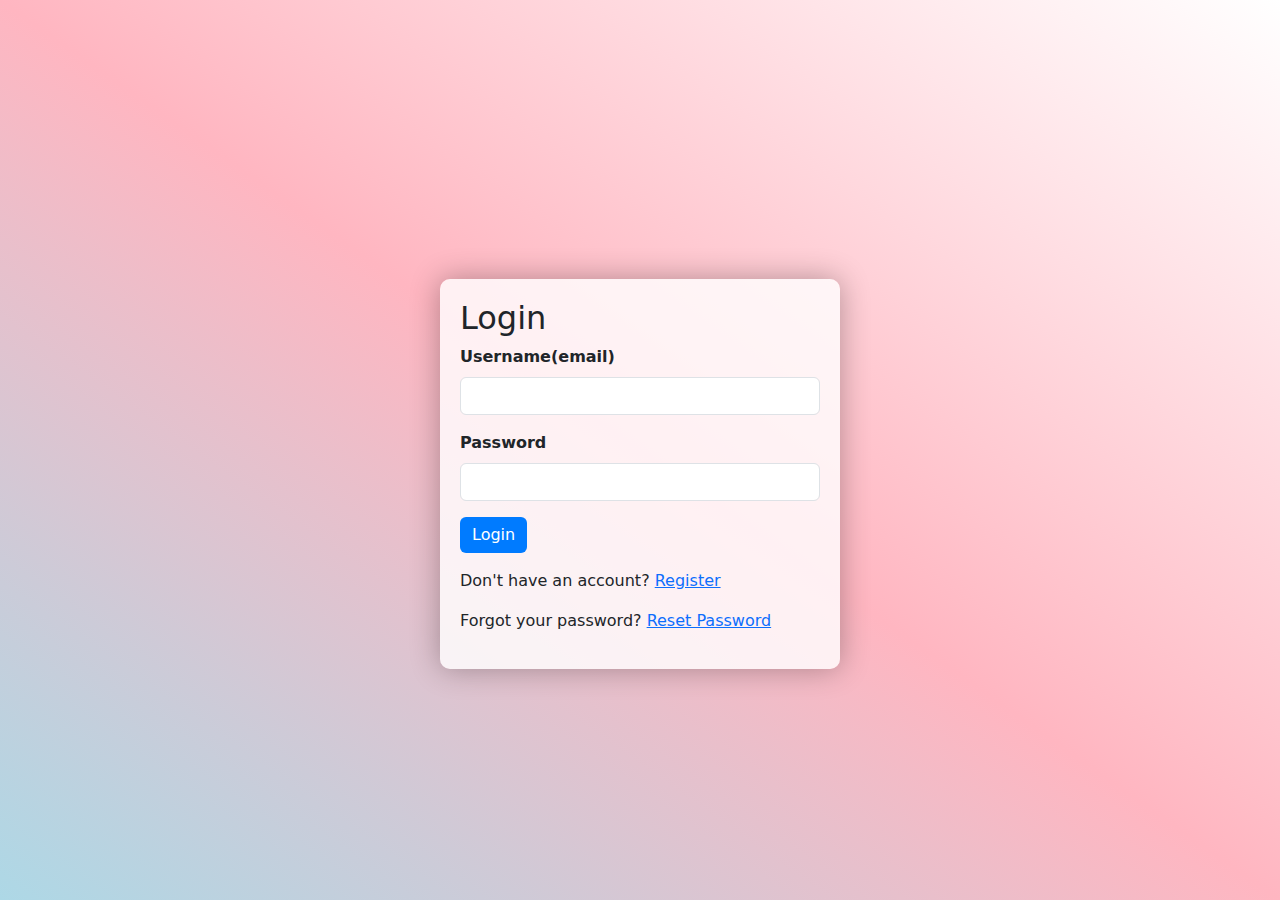
<file: index.html>
<!DOCTYPE html>
<html lang="en">
<head>
    <link href="bootstrap-5.3.1-dist/bootstrap-5.3.1-dist/css/bootstrap.min.css" rel = "stylesheet" >
    <link href="css/styles.css" rel="stylesheet">
    <title>Login</title>
</head>
<body>
    <div class="container mt-5">
        <h2>Login</h2>
        <form action="index.php" method="POST">
            <div class="mb-3">
                <label for="username" class="form-label">Username(email)</label>
                <input type="text" class="form-control" id="username" name="username" required>
            </div>
            <div class="mb-3">
                <label for="password" class="form-label">Password</label>
                <input type="password" class="form-control" id="password" name="password" required>
            </div>
            <button type="submit" class="btn btn-primary">Login</button>
        </form>
        <p class="mt-3">Don't have an account? <a href="register.html">Register</a></p>
        <p>Forgot your password? <a href="forgot_password.html">Reset Password</a></p>
    </div>
    <script href = "bootstrap-5.3.1-dist/bootstrap-5.3.1-dist/js/bootstrap.min.js" ></script>
</body>
</html>
</file>
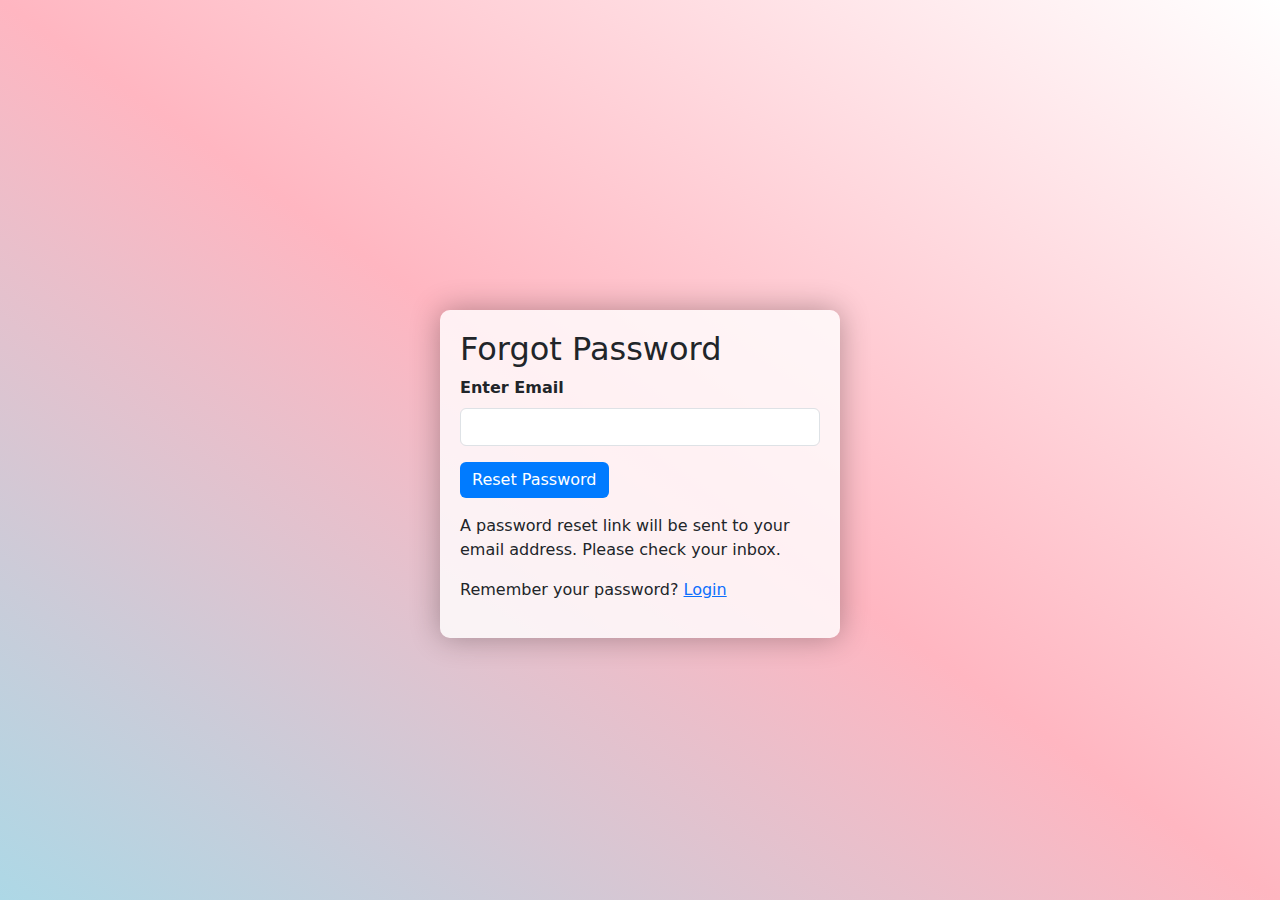
<file: forgot_password.html>
<!DOCTYPE html>
<html lang="en">
<head>
    <link href="bootstrap-5.3.1-dist/bootstrap-5.3.1-dist/css/bootstrap.min.css" rel = "stylesheet" >
    <link href="css/styles.css" rel="stylesheet">

    <!-- Same meta and CSS links as the login page -->
    <!-- Title should be "Forgot Password" -->
</head>
<body>
    <div class="container mt-5">
        <h2>Forgot Password</h2>
        <form action="forgot_password.php" method="POST">
            <div class="mb-3">
                <label for="email" class="form-label">Enter Email</label>
                <input type="email" class="form-control" id="email" name="email" required>
            </div>
            <button type="submit" class="btn btn-primary">Reset Password</button>
        </form>
        <!-- Display a message indicating that a reset link has been sent -->
        <p class="mt-3">A password reset link will be sent to your email address. Please check your inbox.</p>
        <p>Remember your password? <a href="index.html">Login</a></p>
    </div>
    <script href = "bootstrap-5.3.1-dist/bootstrap-5.3.1-dist/js/bootstrap.min.js" ></script>
</body>
</html>
</file>
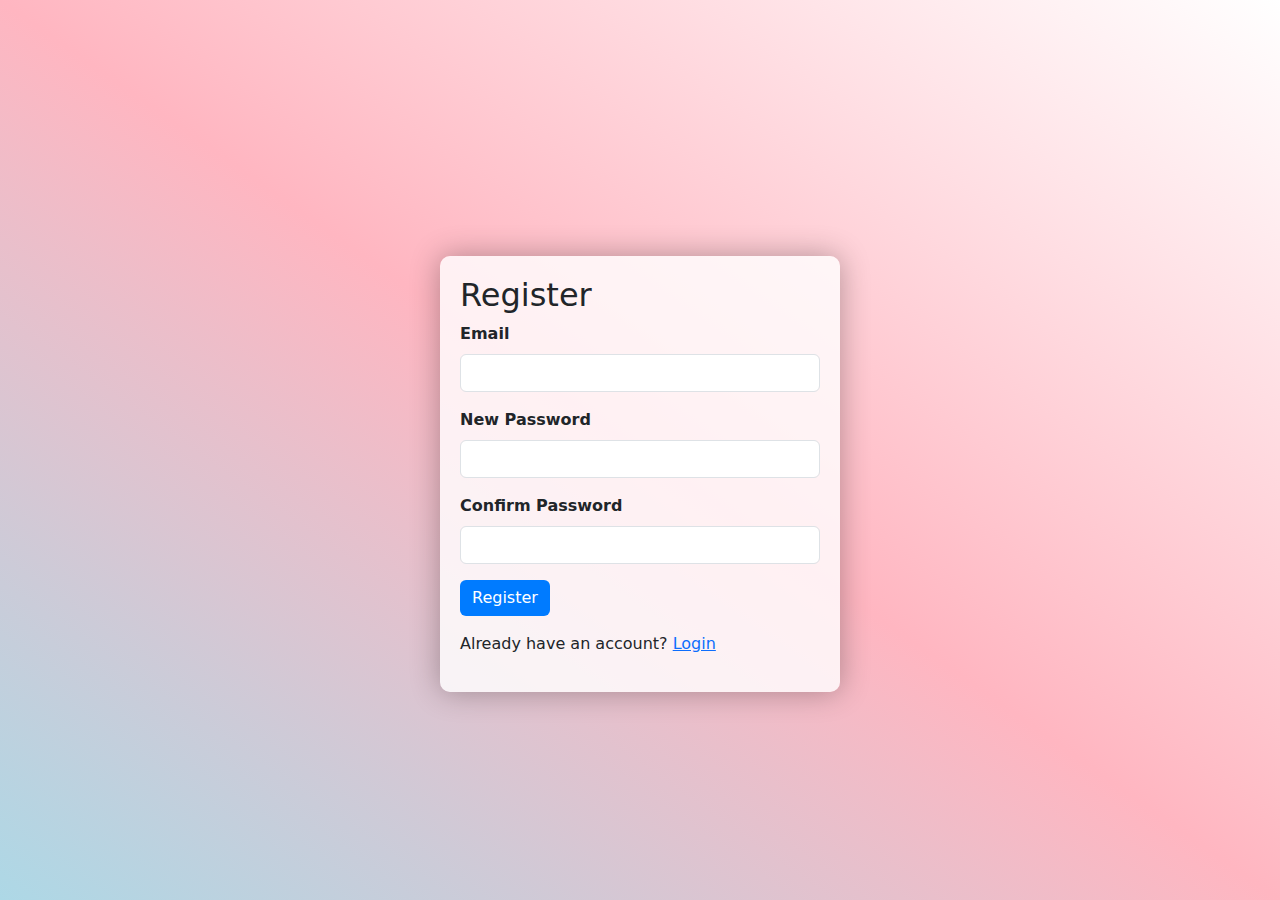
<file: register.html>
<!DOCTYPE html>
<html lang="en">
<head>
    <link href="bootstrap-5.3.1-dist/bootstrap-5.3.1-dist/css/bootstrap.min.css" rel = "stylesheet" >
    <link href="css/styles.css" rel="stylesheet">
    <!-- Same meta and CSS links as the login page -->
    <!-- Title should be "Register" -->
</head>
<body>
    <div class="container mt-5">
        <h2>Register</h2>
        <form action="register.php" method="POST">
            <div class="mb-3">
                <label for="email" class="form-label">Email</label>
                <input type="email" class="form-control" id="email" name="email" required>
            </div>
            <div class="mb-3">
                <label for="new-password" class="form-label">New Password</label>
                <input type="password" class="form-control" id="new-password" name="new-password" required>
            </div>
            <div class="mb-3">
                <label for="confirm-password" class="form-label">Confirm Password</label>
                <input type="password" class="form-control" id="confirm-password" name="confirm-password" required>
            </div>
            <button type="submit" class="btn btn-primary">Register</button>
        </form>
        <p class="mt-3">Already have an account? <a href="index.html">Login</a></p>
    </div>
    <script href = "bootstrap-5.3.1-dist/bootstrap-5.3.1-dist/js/bootstrap.min.js" ></script>
</body>
</body>
</html>
</file>
<file: css/styles.css>
/* Apply styles to the entire page */
body {
    margin: 0;
    padding: 0;
    height: 100vh;
    background: linear-gradient(to bottom left, white, lightpink, lightblue);
    display: flex;
    justify-content: center;
    align-items: center;
}

/* Style the login container */
.container {
    background-color: rgba(255, 255, 255, 0.8); /* Semi-transparent white background */
    border-radius: 10px; /* Rounded corners */
    padding: 20px;
    box-shadow: 0px 0px 30px rgba(0, 0, 0, 0.3); /* Box shadow for the container */
    max-width: 400px; /* Set the maximum width for the container */
    width: 80%;
}

/* Style the form elements */
.form-label {
    font-weight: bold;
}

/* Style the submit button */
.btn-primary {
    background-color: #007bff; /* Blue button */
    border: none;
}

.btn-primary:hover {
    background-color: #0056b3; /* Darker blue on hover */
}
</file>
